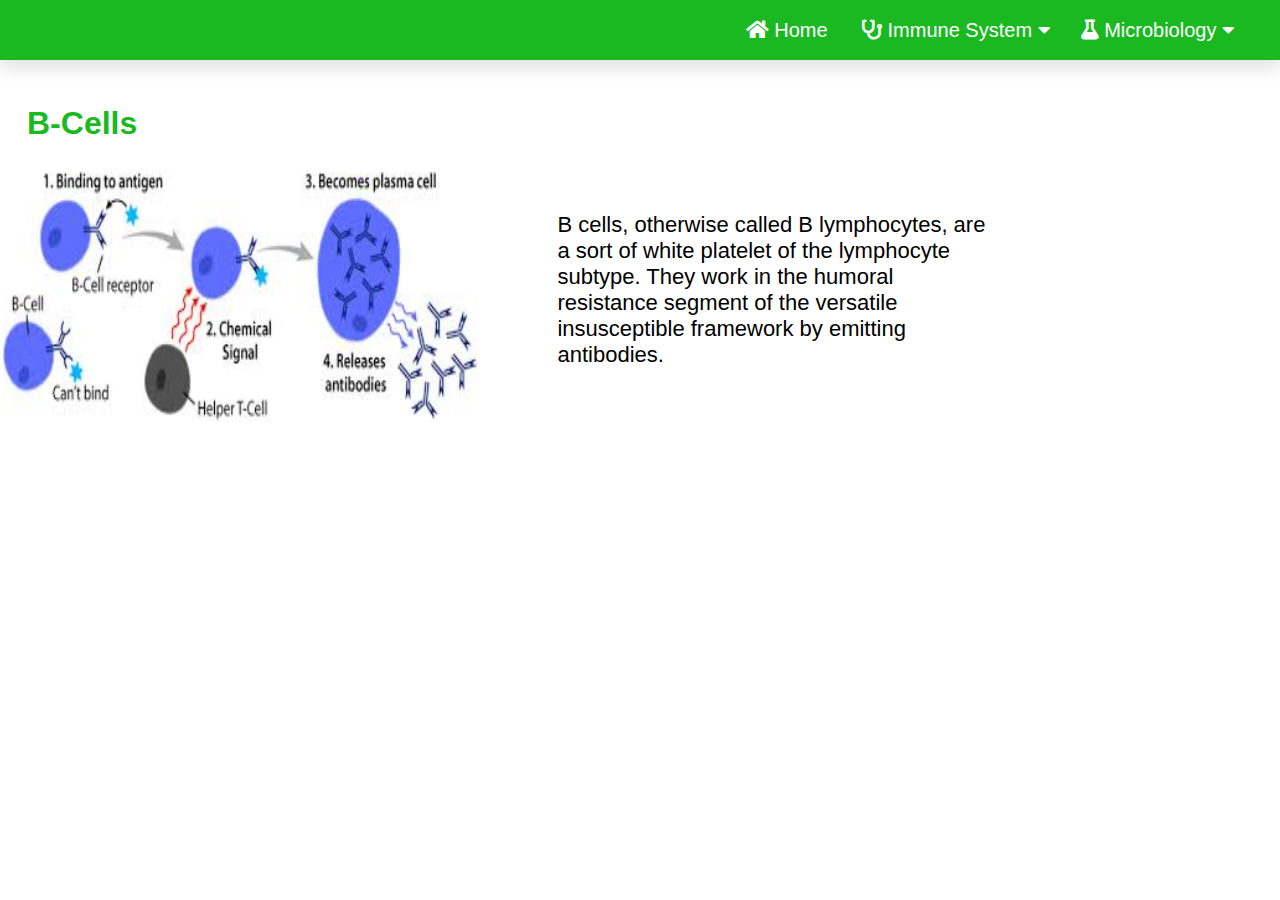
<file: Microbiology 2.0/Bcells.html>
<!DOCTYPE html>
<html>
<head>
<title>Microbiology: B-Cells</title>
<link rel="shortcut icon" type="image/x-icon" href="favicon.ico" />
<link rel="stylesheet" type="text/css" href="cells.css">
<link rel="stylesheet" href="https://use.fontawesome.com/releases/v5.6.3/css/all.css">
</head>
<body>
<div class="dropdwn">
<nav>
<ul>
<li><a href="index.html"><i class="fa fa-home" aria-hidden="true"></i>&nbsp;Home</a></li>
<li><a href="#"><i class="fa fa-stethoscope" aria-hidden="true"></i>&nbsp;Immune System <i class="fas fa-caret-down"></i> </a>
<ul>
<li><a href="macrophage.html">Macrophage</a></li>
<li><a href="Healingprocess.html">Healing-Process</a></li>
<li><a href="#">Cells <i style="transform: rotate(-90deg);" class="fas fa-caret-down"></i> </a>
<ul>
<li><a href="dendriticcells.html">Dendritic</a></li>
<li><a href="Tcells.html">T-Cells</a></li>
<li><a href="Bcells.html">B-Cells</a></li>
</ul></li>
</ul>

<li><a href="#"><i class="fa fa-flask" aria-hidden="true"></i>&nbsp;Microbiology <i class="fas fa-caret-down"></i> </a>
<ul>
<li><a href="bacteriophage.html">Bacteriophage</a></li>
<li><a href="Microbiology.html">Microbiology</a></li>
</ul>
</li>

</li>
</ul>
</li>
</ul>
</nav>
</div>
<table style="width:80%"><br>
  
  <tr>
  	<h1 style="color: #1AB922; " class="text">B-Cells</h1>
    <td><img src="bcell.jpg" height="250px" width="475px" alt="Immune System"></img></td>
    <td>&nbsp;&nbsp;&nbsp;&nbsp;&nbsp;&nbsp;&nbsp;&nbsp;&nbsp;&nbsp;</td>
    <td><p><p class="text" style="font-size: 22px;"> B cells, otherwise called B lymphocytes, are a sort of white platelet of the lymphocyte subtype. They work in the humoral resistance segment of the versatile insusceptible framework by emitting antibodies.</p><br><b></b></td>
  </tr>
</table>

</body>
</html>
</file>
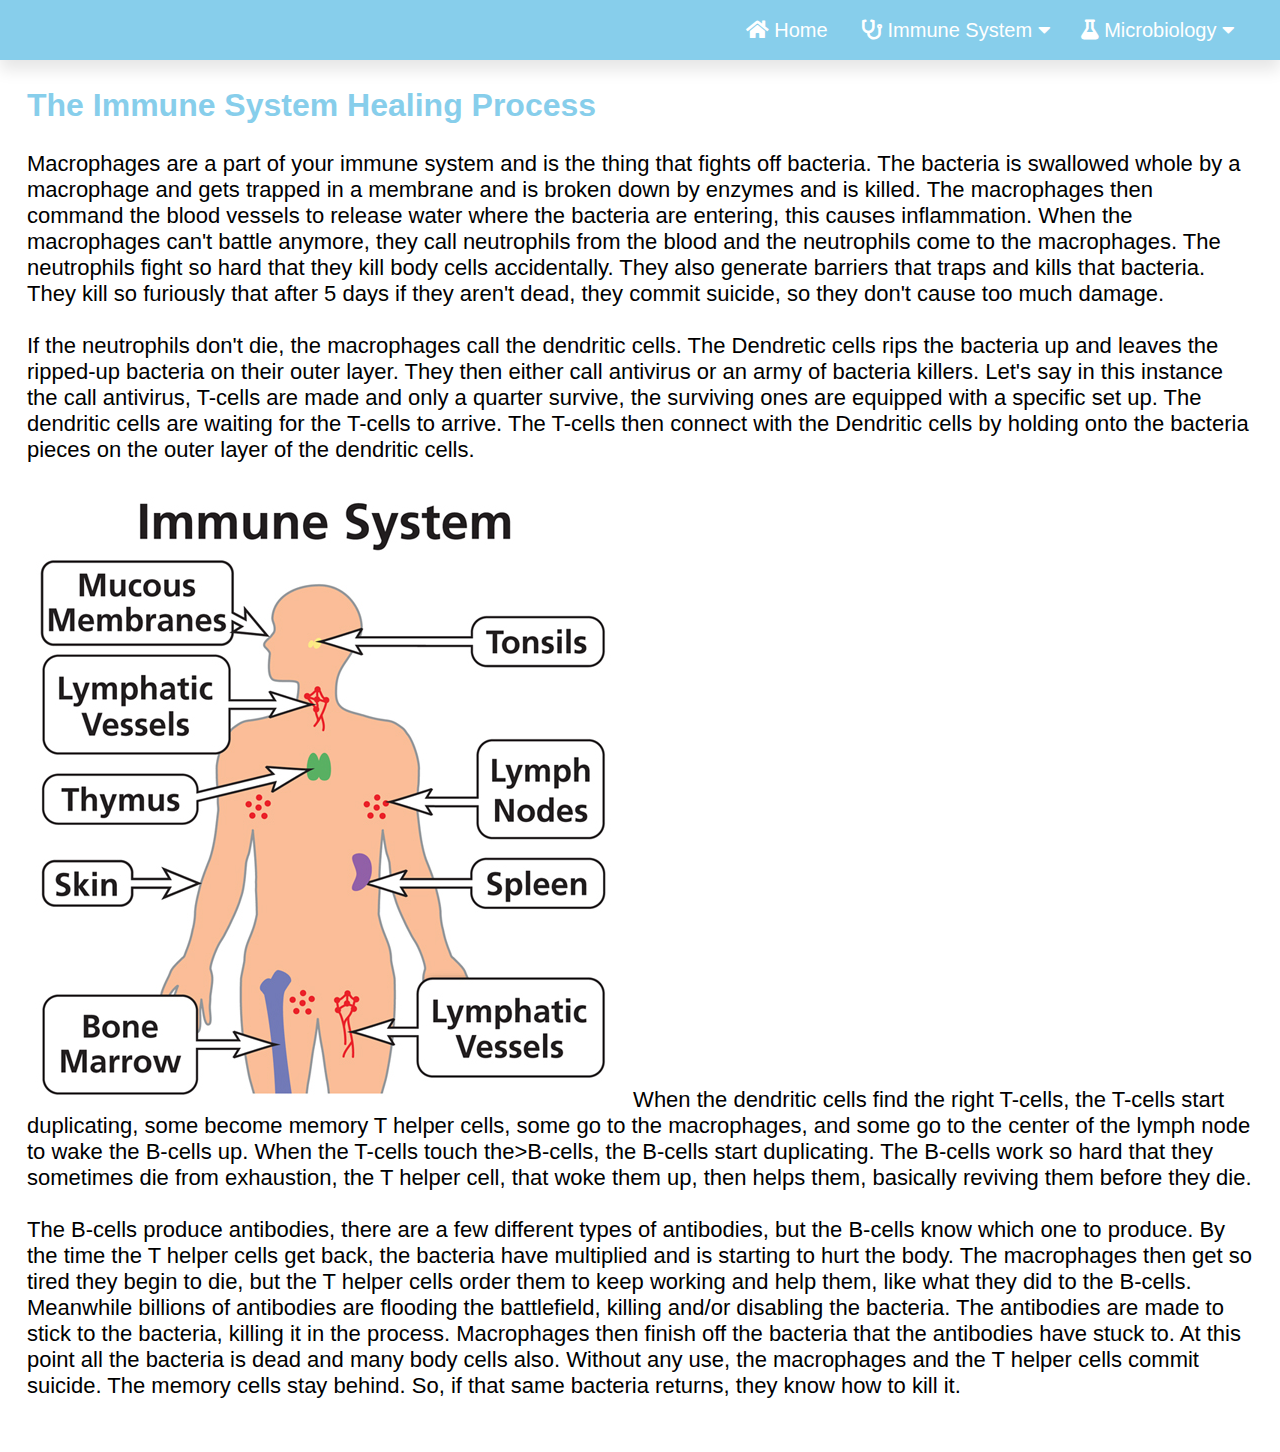
<file: Microbiology 2.0/Healingprocess.html>
<!DOCTYPE html>
<html>
<head>
<title>Microbiology: Immune System Healing Process</title>
<link rel="shortcut icon" type="image/x-icon" href="favicon.ico" />
<link rel="stylesheet" type="text/css" href="macrophage.css">
<link rel="stylesheet" href="https://use.fontawesome.com/releases/v5.6.3/css/all.css">
</head>
<body>
<div class="dropdwn">
<nav>
<ul>
<li><a href="index.html"><i class="fa fa-home" aria-hidden="true"></i>&nbsp;Home</a></li>
<li><a href="#"><i class="fa fa-stethoscope" aria-hidden="true"></i>&nbsp;Immune System <i class="fas fa-caret-down"></i> </a>
<ul>
<li><a href="macrophage.html">Macrophage</a></li>
<li><a href="Healingprocess.html">Healing-Process</a></li>
<li><a href="#">Cells <i style="transform: rotate(-90deg);" class="fas fa-caret-down"></i> </a>
<ul>
<li><a href="dendriticcells.html">Dendritic</a></li>
<li><a href="Tcells.html">T-Cells</a></li>
<li><a href="Bcells.html">B-Cells</a></li>
</ul></li>
</ul>

<li><a href="#"><i class="fa fa-flask" aria-hidden="true"></i>&nbsp;Microbiology <i class="fas fa-caret-down"></i> </a>
<ul>
<li><a href="bacteriophage.html">Bacteriophage</a></li>
<li><a href="Microbiology.html">Microbiology</a></li>
</ul>
</li>

</li>
</ul>
</li>
</ul>
</nav>
</div>

<h1 style="color: skyblue" class="text">The Immune System Healing Process</h1>
<p class="text" style="font-size: 22px;">Macrophages are a part of your immune system and is the thing that fights off bacteria. The bacteria is swallowed whole by a macrophage and gets trapped in a membrane and is broken down by enzymes and is killed. The macrophages then command the blood vessels to release water where the bacteria are entering, this causes inflammation. When the macrophages can't battle anymore, they call neutrophils from the blood and the neutrophils come to the macrophages. The neutrophils fight so hard that they kill body cells accidentally. They also generate barriers that traps and kills that bacteria. They kill so furiously that after 5 days if they aren't dead, they commit suicide, so they don't cause too much damage.<br><br> If the neutrophils don't die, the macrophages call the dendritic cells.  The Dendretic cells rips the bacteria up and leaves the ripped-up bacteria on their outer layer. They then either call antivirus or an army of bacteria killers. Let's say in this instance the call antivirus, T-cells are made and only a quarter survive, the surviving ones are equipped with a specific set up. The dendritic cells are waiting for the T-cells to arrive. The T-cells then connect with the Dendritic cells by holding onto the bacteria pieces on the outer layer of the dendritic cells.<br><br> 
<img src="IS.jpg">
 

When the dendritic cells find the right T-cells, the T-cells start duplicating, some become memory T helper cells, some go to the macrophages, and some go to the center of the lymph node to wake the B-cells up. When the T-cells touch the>B-cells, the B-cells start duplicating. The B-cells work so hard that they sometimes die from exhaustion, the T helper cell, that woke them up, then helps them, basically reviving them before they die.<br><br> The B-cells produce antibodies, there are a few different types of antibodies, but the B-cells know which one to produce. By the time the T helper cells get back, the bacteria have multiplied and is starting to hurt the body. The macrophages then get so tired they begin to die, but the T helper cells order them to keep working and help them, like what they did to the B-cells. Meanwhile billions of antibodies are flooding the battlefield, killing and/or disabling the bacteria. The antibodies are made to stick to the bacteria, killing it in the process. Macrophages then finish off the bacteria that the antibodies have stuck to. At this point all the bacteria is dead and many body cells also. Without any use, the macrophages and the T helper cells commit suicide. The memory cells stay behind. So, if that same bacteria returns, they know how to kill it. <br><br></p>
</body>
</html>
</file>
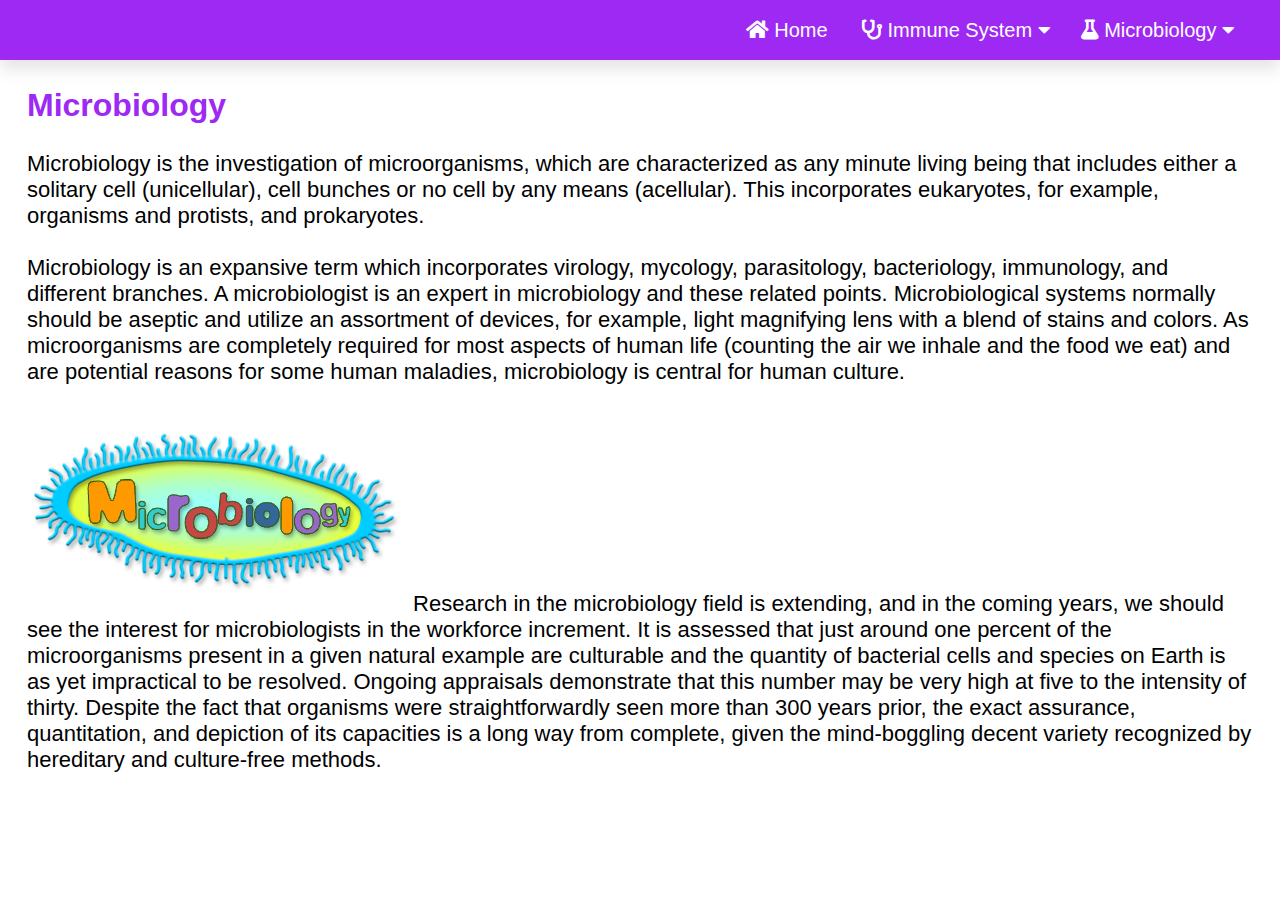
<file: Microbiology 2.0/Microbiology.html>
<!DOCTYPE html>
<html>
<head>
<title>Microbiology</title>
<link rel="shortcut icon" type="image/x-icon" href="favicon.ico" />
<link rel="stylesheet" type="text/css" href="Microbiology.css">
<link rel="stylesheet" href="https://use.fontawesome.com/releases/v5.6.3/css/all.css">
</head>
<body>
<div class="dropdwn">
<nav>
<ul>
<li><a href="index.html"><i class="fa fa-home" aria-hidden="true"></i>&nbsp;Home</a></li>
<li><a href="#"><i class="fa fa-stethoscope" aria-hidden="true"></i>&nbsp;Immune System <i class="fas fa-caret-down"></i> </a>
<ul>
<li><a href="macrophage.html">Macrophage</a></li>
<li><a href="Healingprocess.html">Healing-Process</a></li>
<li><a href="#">Cells <i style="transform: rotate(-90deg);" class="fas fa-caret-down"></i> </a>
<ul>
<li><a href="dendriticcells.html">Dendritic</a></li>
<li><a href="Tcells.html">T-Cells</a></li>
<li><a href="Bcells.html">B-Cells</a></li>
</ul></li>
</ul>

<li><a href="#"><i class="fa fa-flask" aria-hidden="true"></i>&nbsp;Microbiology <i class="fas fa-caret-down"></i> </a>
<ul>
<li><a href="bacteriophage.html">Bacteriophage</a></li>
<li><a href="Microbiology.html">Microbiology</a></li>
</ul>
</li>

</li>
</ul>
</li>
</ul>
</nav>
</div>

<h1 style="color: #9D29F3 " class="text">Microbiology</h1>
<p style="font-size: 22px;" class="text">Microbiology is the investigation of microorganisms, which are characterized as any minute living being that includes either a solitary cell (unicellular), cell bunches or no cell by any means (acellular). This incorporates eukaryotes, for example, organisms and protists, and prokaryotes. <br><br>Microbiology is an expansive term which incorporates virology, mycology, parasitology, bacteriology, immunology, and different branches. A microbiologist is an expert in microbiology and these related points. Microbiological systems normally should be aseptic and utilize an assortment of devices, for example, light magnifying lens with a blend of stains and colors. As microorganisms are completely required for most aspects of human life (counting the air we inhale and the food we eat) and are potential reasons for some human maladies, microbiology is central for human culture. <br><br>
<img src="microbiology.png">
Research in the microbiology field is extending, and in the coming years, we should see the interest for microbiologists in the workforce increment. It is assessed that just around one percent of the microorganisms present in a given natural example are culturable and the quantity of bacterial cells and species on Earth is as yet impractical to be resolved. Ongoing appraisals demonstrate that this number may be very high at five to the intensity of thirty. Despite the fact that organisms were straightforwardly seen more than 300 years prior, the exact assurance, quantitation, and depiction of its capacities is a long way from complete, given the mind-boggling decent variety recognized by hereditary and culture-free methods.</p>
</body>
</html>
</file>
<file: Microbiology 2.0/cells.css>
body{
 font-family: arial;
 margin: 0;
 padding: 0;
}
.dropdwn{
 margin: 0 auto;
}
nav{
 height: 60px;
 background: #1AB922;
 box-shadow: 0 10px 15px rgba(0,0,0,.1);
}
.logo{
 padding: 5px 0 0 80px;
 width: 150px;
 height: auto;
}
nav ul{
 padding: 0;
 margin: 0;
 float: right;
 margin-right: 30px;
}
nav ul li{
 background: #1AB922;
 position: relative;
 list-style: none;
 display: inline-block;
}
nav ul li a{
 display: block;
 padding: 0 15px;
 color: white;
 text-decoration: none;
 line-height: 60px;
 font-size: 20px;
 transition: .5s;
}
nav ul li a:hover{
 background: green;
  color: black;
}
nav ul ul{
 position: absolute;
 top: 60px;
 line-height: 20px !important;
 display: none;
}
nav ul li:hover > ul{
 display: block;
}
nav ul ul li{
 width: 150px;
 float: none;
 display: list-item;
 position: relative;
 line-height: 20px !important;
}
nav ul ul ul li{
 position: relative;
 top: -60px;
 left: 150px;
}
.body{
 padding: 0 20px;
}
.body img{
 width: 100%;
 margin: 20px 0;
 max-width: 700px;
}
.body p{
 text-align: justify;
}

.text{
	margin: 27px;
}
</file>
<file: Microbiology 2.0/macrophage.css>
body{
 font-family: arial;
 margin: 0;
 padding: 0;
}
.dropdwn{
 margin: 0 auto;
}
nav{
 height: 60px;
 background: skyblue;
 box-shadow: 0 10px 15px rgba(0,0,0,.1);
}
.logo{
 padding: 5px 0 0 80px;
 width: 150px;
 height: auto;
}
nav ul{
 padding: 0;
 margin: 0;
 float: right;
 margin-right: 30px;
}
nav ul li{
 background: skyblue;
 position: relative;
 list-style: none;
 display: inline-block;;
}
nav ul li a{
 display: block;
 padding: 0 15px;
 color: white;
 text-decoration: none;
 line-height: 60px;
 font-size: 20px;
 transition: .5s;
}
nav ul li a:hover{
 background: #1AB9A6;
  color: black;
}
nav ul ul{
 position: absolute;
 top: 60px;
 line-height: 20px !important;
 display: none;
}
nav ul li:hover > ul{
 display: block;
}
nav ul ul li{
 width: 150px;
 float: none;
 display: list-item;
 position: relative;
 line-height: 20px !important;
}
nav ul ul ul li{
 position: relative;
 top: -60px;
 left: 150px;
}
.body{
 padding: 0 20px;
}
.body img{
 width: 100%;
 margin: 20px 0;
 max-width: 700px;
}
.body p{
 text-align: justify;
}

.text{
	margin: 27px;
}
</file>
<file: Microbiology 2.0/Microbiology.css>
body{
 font-family: arial;
 margin: 0;
 padding: 0;
}
.dropdwn{
 margin: 0 auto;
}
nav{
 height: 60px;
 background: #9D29F3;
 box-shadow: 0 10px 15px rgba(0,0,0,.1);
}
.logo{
 padding: 5px 0 0 80px;
 width: 150px;
 height: auto;
}
nav ul{
 padding: 0;
 margin: 0;
 float: right;
 margin-right: 30px;
}
nav ul li{
 background: #9D29F3;
 position: relative;
 list-style: none;
 display: inline-block;;
}
nav ul li a{
 display: block;
 padding: 0 15px;
 color: white;
 text-decoration: none;
 line-height: 60px;
 font-size: 20px;
 transition: .5s;
}
nav ul li a:hover{
 background: purple;
 color: black;
}
nav ul ul{
 position: absolute;
 top: 60px;
 line-height: 20px !important;
 display: none;
}
nav ul li:hover > ul{
 display: block;
}
nav ul ul li{
 width: 150px;
 float: none;
 display: list-item;
 position: relative;
 line-height: 20px !important;
}
nav ul ul ul li{
 position: relative;
 top: -60px;
 left: 150px;
}
.body{
 padding: 0 20px;
}
.body img{
 width: 100%;
 margin: 20px 0;
 max-width: 700px;
}
.body p{
 text-align: justify;
}

.text{
	margin: 27px;
}
</file>
